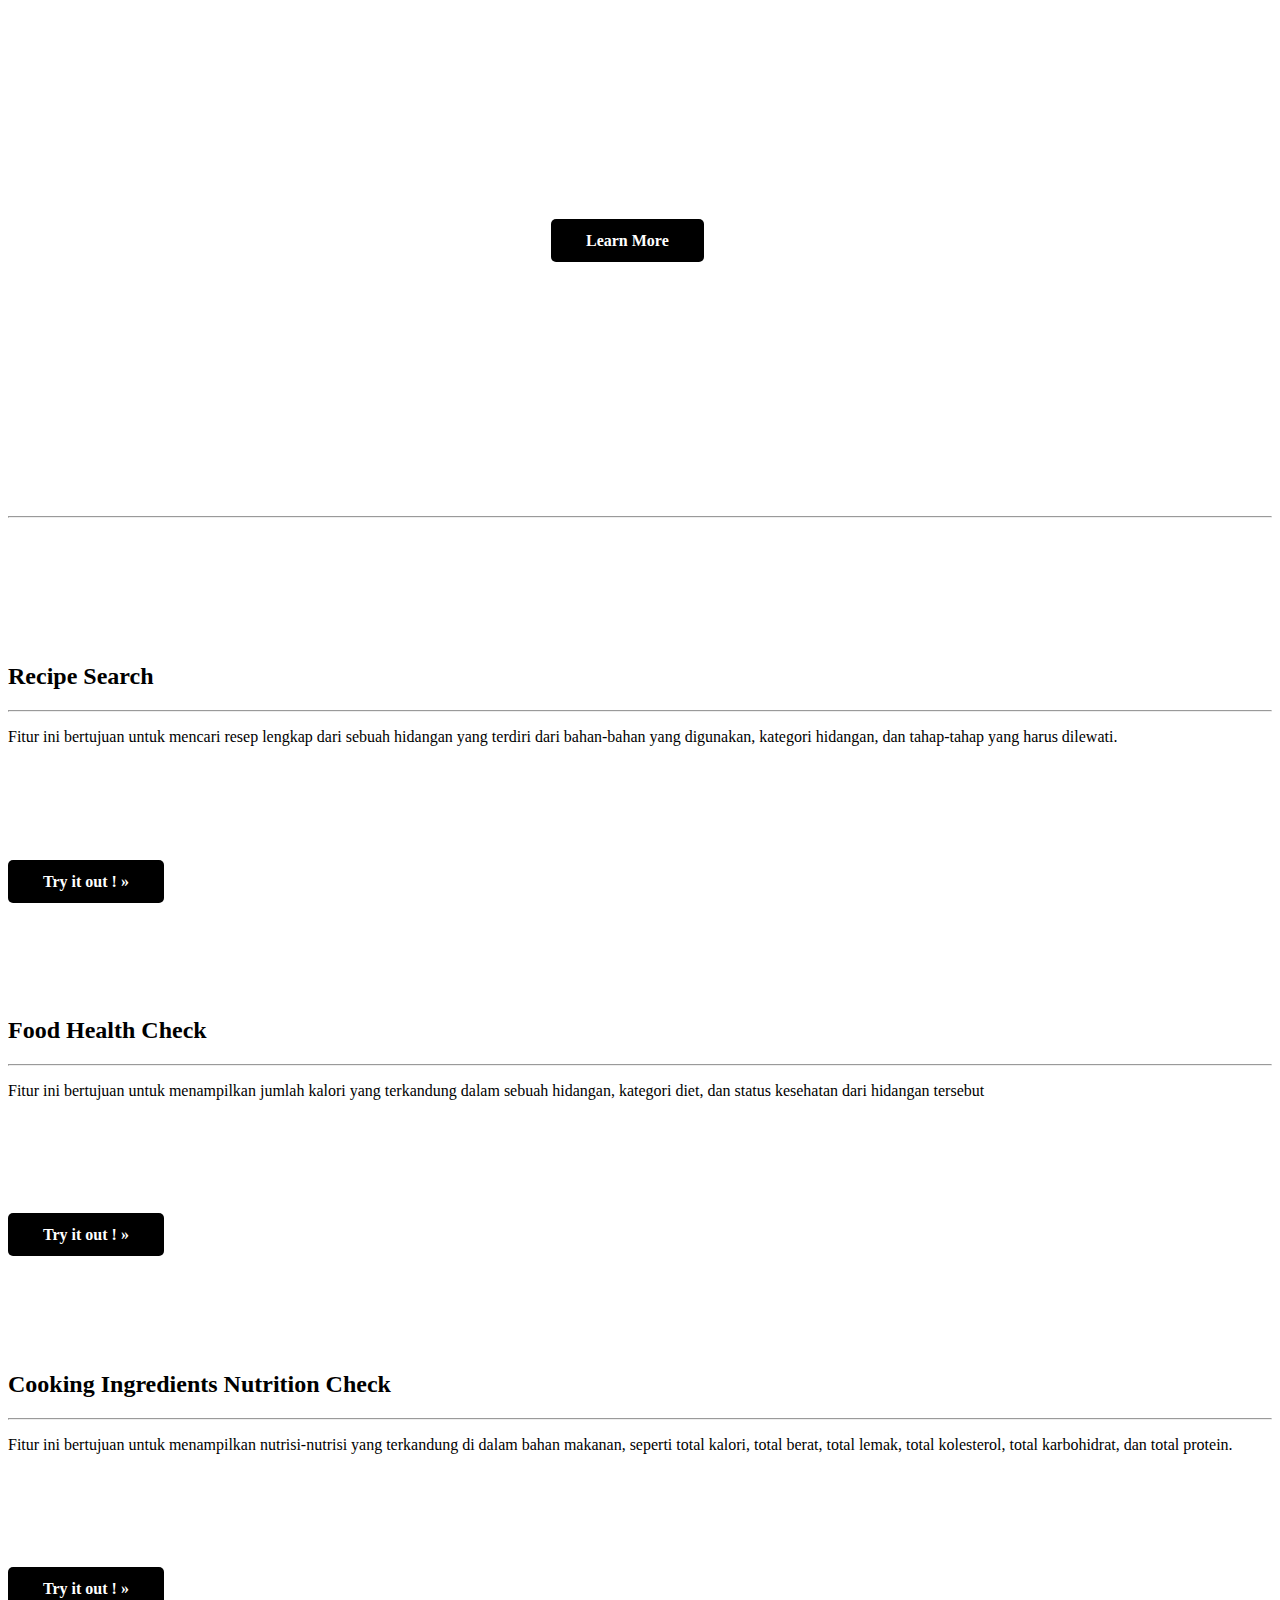
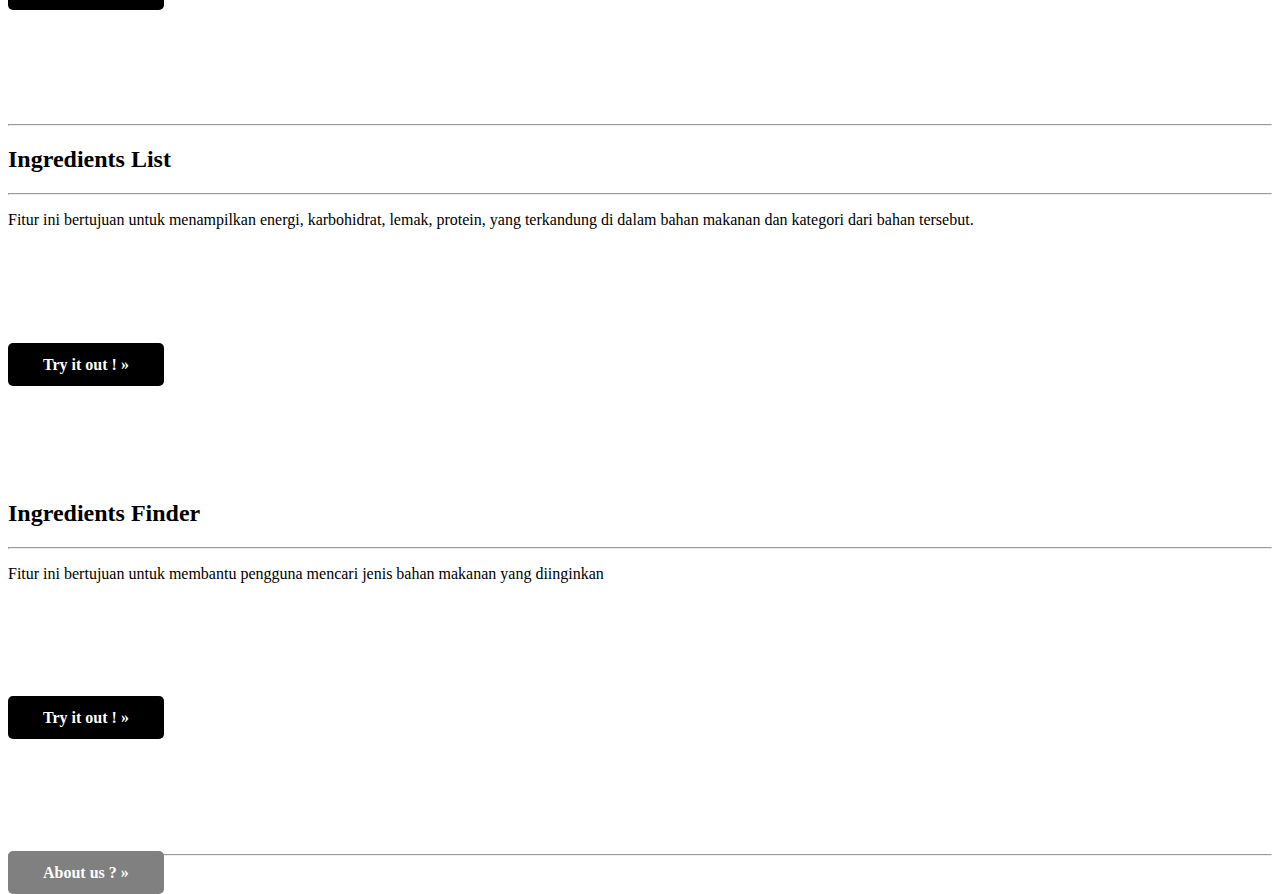
<file: Code/main.html>
<!DOCTYPE html>
<html>

<head>
    <meta name="viewport" content="width=device-width, initial-scale=1.0">
    <link rel="stylesheet" href="main.css">
</head>
<style>

</style>

<body>
    <!--Home Page Section-->
    <div class="subjudul">
        <section id="home">
            <h2>Welcome To Edamam Food Website</h2>
            <div class="btnhome" style="margin-top: 2%;">
                <a href="#feature">Learn More</a>
            </div>
        </section>

        <hr class="featurette-divider">

        <section id="feature">
            <h2>Feature</h2>
        </section>
        <div class="row">
            <div class="col-lg-4">
                <h2>Recipe Search</h2>
                <hr class="featurette-divider">
                <p>Fitur ini bertujuan untuk mencari resep lengkap dari sebuah hidangan yang terdiri dari bahan-bahan
                    yang
                    digunakan, kategori hidangan, dan tahap-tahap yang harus dilewati.</p>
                <div class="btnhome">
                    <a href="#!recipe" role="button">Try it out ! &raquo;</a>
                </div>
            </div>


            <div class="col-lg-4">
                <h2>Food Health Check</h2>
                <hr class="featurette-divider">
                <p>Fitur ini bertujuan untuk menampilkan jumlah kalori yang terkandung dalam sebuah hidangan, kategori
                    diet,
                    dan status kesehatan dari hidangan tersebut</p>
                <div class="btnhome">
                    <a href="#!foodcheck" role="button">Try it out ! &raquo;</a>
                </div>
            </div>

            <div class="col-lg-4">
                <h2>Cooking Ingredients Nutrition Check</h2>
                <hr class="featurette-divider">
                <p>Fitur ini bertujuan untuk menampilkan nutrisi-nutrisi yang terkandung di dalam bahan makanan, seperti
                    total kalori, total berat, total lemak, total kolesterol, total karbohidrat, dan total protein. </p>
                <div class="btnhome">
                    <a href="#!nutrition" role="button">Try it out ! &raquo;</a>
                </div>
            </div>
        </div>

        <hr class="featurette-divider">

        <div class="row">
            <div class="col-lg-4">
                <h2>Ingredients List</h2>
                <hr class="featurette-divider">
                <p>Fitur ini bertujuan untuk menampilkan energi, karbohidrat, lemak, protein, yang terkandung di dalam bahan makanan dan kategori dari bahan tersebut.</p>
                <div class="btnhome">
                    <a href="#!ingredients" role="button">Try it out ! &raquo;</a>
                </div>
            </div>

            <div class="col-lg-4">
                <h2>Ingredients Finder</h2>
                <hr class="featurette-divider">
                <p>Fitur ini bertujuan untuk membantu pengguna mencari jenis bahan makanan yang diinginkan</p>
                <div class="btnhome">
                    <a href="#!autoingredient" role="button">Try it out ! &raquo;</a>
                </div>
            </div>
        </div>
    </div>

    <hr class="featurette-divider">
    <footer class="container" id="last">
        <div class="btn">
            <a href="#!aboutus">About us ? &raquo;</a>
        </div>
    </footer>
</body>

</html>
</file>
<file: Code/main.css>
*{
    font-family: cursive;
}

.judul {
    font-weight: bold;
    color: green;
}

.link-route {
    text-decoration: none;
}

.jedaatas {
    margin-top: 1%;
}

.jedabawah {
    margin-bottom: 1%;
}

.jedabawahdikit {
    margin-bottom: 0.5%;
}

.kotak {
    margin-bottom: 20px;
    line-height: 1.42857143;
    background-color: #fff;
    border-radius: 10px;
    box-shadow: 0 2px 5px 0 rgba(0,0,0,0.16),0 2px 10px 0 rgba(0,0,0,0.12);
    padding:5px;
}

.analisis{
    margin-bottom: 0.5%;
    font-size: small;
}

button {
    margin-right: 4%;
    border-radius: 20px;
    box-shadow: 5px 5px #888888;
    transition: 0.3s;
}
button:hover{
    background-color: #3e8e41;
    color: white;
}

.btnhome{
    margin:10% 2% 10% 0;
}
.btnhome a{
    text-decoration: none;
    color:#fff;
    padding: 13px 35px;
    background-color: black;
    font-weight: bolder;
    border-radius: 5px;
    transition: 0.5s;
}

.btnhome a:hover{
    color:black;
    background-color: #fff;
}
#home {
    text-align: center;
    background-image: url('https://png.pngtree.com/background/20210709/original/pngtree-food-menu-fare-meal-background-picture-image_869492.jpg');
    background-position: center;
    background-repeat: no-repeat;
    background-size: cover;
    width: 100%;
    height: 500px;
    display: flex;
    flex-direction: column;
    justify-content: center;
    align-items: center;

}
#home h2{
    color: #fff;
    font-weight: bolder;
    letter-spacing: 1px;
}
#home p{
    width: 50%;
    line-height: 25px;
}
#home a{
    text-decoration: none;
    color:#fff;
    padding: 13px 35px;
    background-color: black;
    font-weight: bolder;
    border-radius: 5px;
    transition: 0.5s;
}

#home a:hover{
    color:black;
    background-color: #fff;
}

#feature {
    background-image: url('https://img.freepik.com/free-photo/spanish-manchego-cheese-with-dried-bay-leaves-walnut-old-wooden-surface_23-2148101627.jpg?size=626&ext=jpg');
    background-position: center;
    background-repeat: no-repeat;
    background-size: cover;
    color:white;
    width: 100%;
    padding: 10px;
    font-weight:900;
    text-align: center;
    letter-spacing: 1px;
    margin-bottom: 4%;
}

.subjudul a{
    text-decoration: none;
    color:#fff;
    padding: 13px 35px;
    background-color: black;
    font-weight: bolder;
    border-radius: 5px;
    transition: 0.5s;
}

#subjudul a:hover{
    color:black;
    background-color: #fff;
}
#last a{
    text-decoration: none;
    color:#fff;
    padding: 13px 35px;
    background-color: grey;
    font-weight: bolder;
    border-radius: 5px;
    transition: 0.5s;
}

#last a:hover{
    color:black;
    background-color: yellow;
}
</file>
